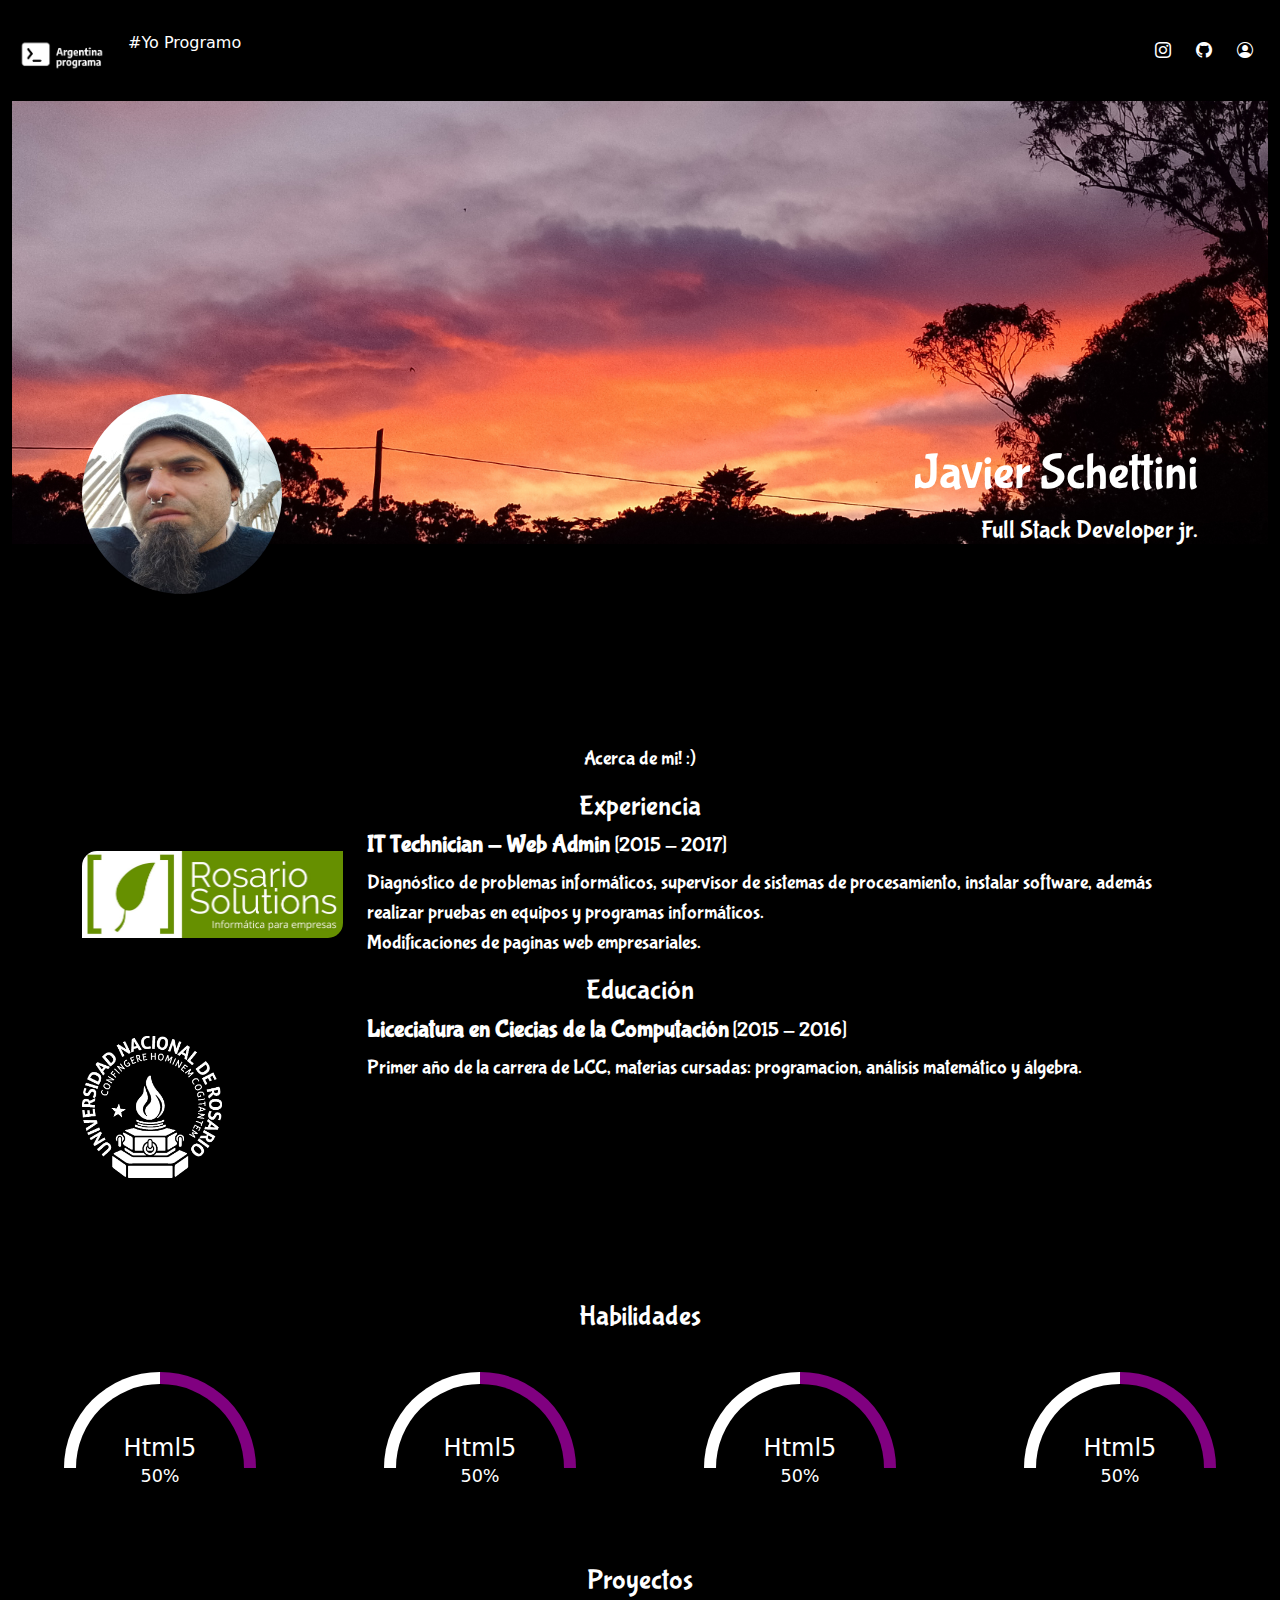
<file: index.html>
<!DOCTYPE html>
<html lang="en">
<!--
   Esqueleto del Portfolio web   
-->

<head>
<meta charset="utf-8" />
<title>Portfolio</title>
<meta name="generator" content="Geany 1.33" />
<meta name="viewport" content="width=device-width, initial-scale=1">
<!-- Css propio -->
<link href="estilo.css" rel="stylesheet">
<!-- Css de bootstrap -->
<link href="bootstrap/css/bootstrap.min.css" rel="stylesheet">
<!-- Iconos de Boostrap -->
<link href="https://cdn.jsdelivr.net/npm/bootstrap-icons@1.9.1/font/bootstrap-icons.css" rel="stylesheet">
<!-- Funtes de Google -->
<link href="https://fonts.googleapis.com/css2?family=Bubblegum+Sans&display=swap" rel="stylesheet"> 

</head>

<body>

<header class="navbar navbar-expand-sm">
<div class="container-fluid">
	<ul class="navbar-nav">
		<li class="nav-item"><img class="navbar-brand img-header" src="grafica/ap-logo.png" alt="logo argentina programa"></li>
		<li class="nav-item"><h6>#Yo Programo</h6></li>
	</ul>
	<ul class="social nav navbar-nav navbar-right">	
		<li class="nav-item"><a href="https://www.instagram.com"><i class="bi bi-instagram" style="color:white"></i></a></li>
		<li class="nav-item"><a href="https://www.github.com/schjavier"><i class="bi bi-github" style="color:white"></i></a></li>
		<li class="nav-item"><a href="login.html"><i class="bi bi-person-circle" style="color:white"></i></a></li>
	</ul>
</div>	
</header>

<div class="banner container-fluid ">
	<div class="row">
		<div class="col-12-sm"><img id="img-banner" class="img-banner img-fluid" src="grafica/atardecer.jpg" alt="foto de un atardecer"></div>
	</div>
</div>

<div id="sobre-banner" class="container">	
	<div class="row"> <!-- resolver problema al reducir pantalla -->
		<div class="col-4"><img class="img-fluid img-self" src="grafica/selfie.jpg"></div>	
		<div class="col-8">
			<h2 id="nombre">Javier Schettini</h2>
			<p>Full Stack Developer jr.</p>
		</div>
	</div>
</div>

<section>
	<div class="container-fluid">
		<div class="row">
			<div class="col-12-md">
			<p> Acerca de mi! :) </p>
			</div>
		</div>
	</div>


	<div class="experiencia container-fluid">
		<div class="row">
			<div class="col-12-sm">
			<h3>Experiencia</h3>
			
			</div>	
		</div>
	</div>

	<div class="container">
		<div class="row">
			<div class="col-3"><a href="https://rosariosolutions.com"><img class="img-fluid img-exp" src="grafica/Rs.jpeg" alt="Rosario Solutions Logo"></a></div>
			<div class="col-9">
				<h4><b>IT Technician - Web Admin </b><small> [2015 - 2017]</small></h4>
				<p class="empresa">Diagnóstico de problemas informáticos, 
				supervisor de sistemas de procesamiento, instalar software, además realizar 
				pruebas en equipos y programas informáticos.<br>
				Modificaciones de paginas web empresariales.				
				</p>
			</div>
		</div>
	</div>

	<div class="container-fluid">
		<div class="row">
			<div class="col-12"><h3>Educación</h3></div>
		</div>
	</div>
	
	<div class="container">
		<div class="row">
			<div class="col-3"><img class="img-fluid img-edu" src="grafica/fceia.png" alt="logo facultad rosario"></div>
			<div class="col-9">
			
				<h4><strong>Liceciatura en Ciecias de la Computación</strong><small> [2015 - 2016]</small></h4>
				<p class="educacion">Primer año de la carrera de LCC, materias cursadas: programacion, análisis
				matemático y álgebra.			
				</p>					
			
			</div>
		</div>
	</div>

<div class="container-fluid">
		<div class="row">
			<div class="col-12"><h3>Habilidades</h3></div>
		</div>
	</div>
	
	<div class="container-fluid">
		<div class="row skills">
			<div class="col-3"><div class="circular-progress"></div></div>
			<div class="col-3"><div class="circular-progress"></div></div>
			<div class="col-3"><div class="circular-progress"></div></div>
			<div class="col-3"><div class="circular-progress"></div></div>
		</div>
	</div>

<div class="container-fluid">
		<div class="row">
			<div class="col-12"><h3>Proyectos</h3></div>
		</div>
	</div>
	
	<div class="container-fluid">
		<div class="row">
			<div class="col-3"></div>
			<div class="col-9"></div>
		</div>
	</div>
</section>

<footer></footer>

<!-- js de bootstrap -->
<script src="bootstrap/js/bootstrap.min.js"></script>

</body>

</html>
</file>
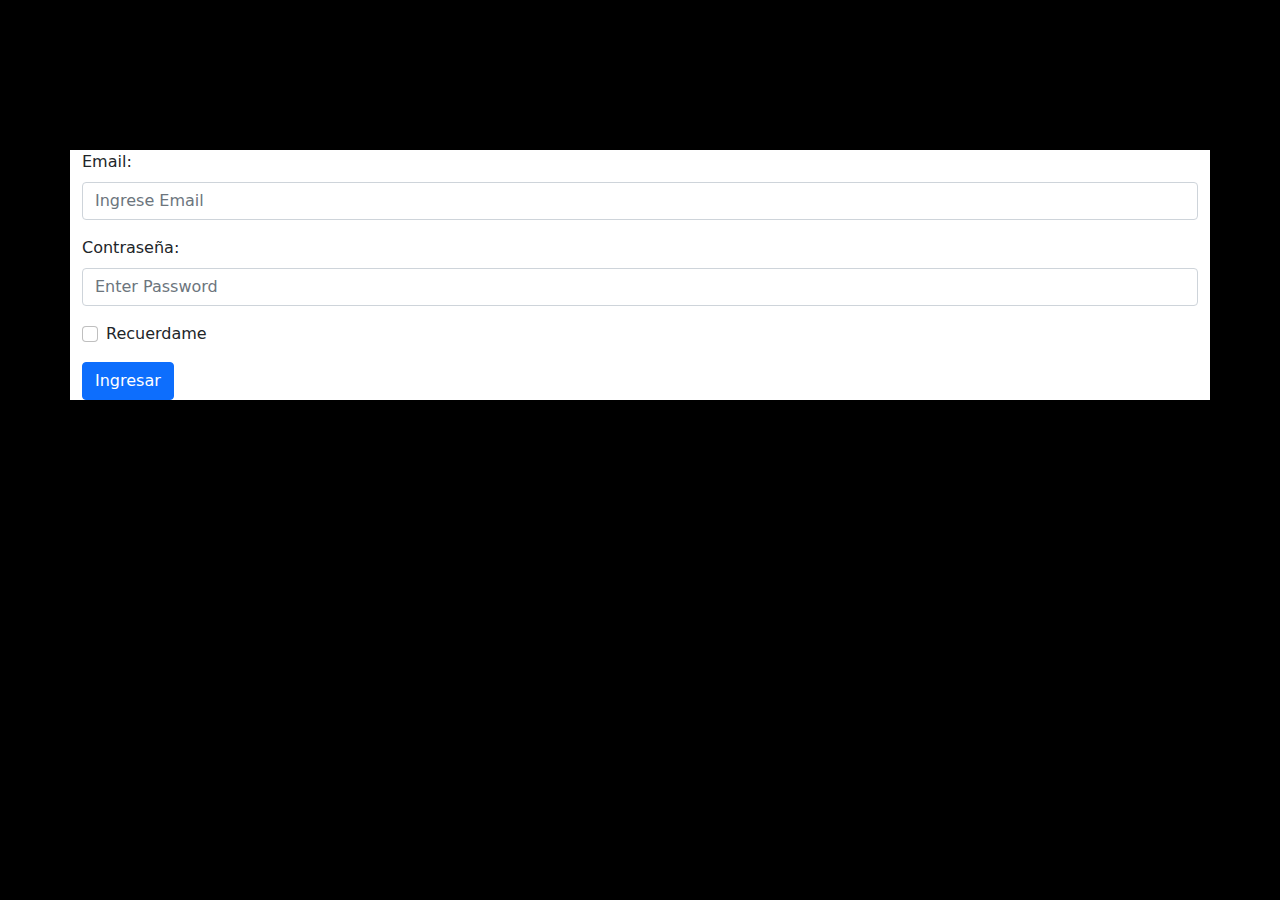
<file: login.html>
<!DOCTYPE html>
<html lang="en">
<!--
   login   
-->

<head>
<meta charset="utf-8" />
<title>->LogIn<-</title>
<meta name="generator" content="Geany 1.33" />
<meta name="viewport" content="width=device-width, initial-scale=1">
<!-- Css propio -->
<link href="estilo.css" rel="stylesheet">
<!-- Css de bootstrap -->
<link href="bootstrap/css/bootstrap.min.css" rel="stylesheet">
<!-- Iconos de Boostrap -->
<link href="https://cdn.jsdelivr.net/npm/bootstrap-icons@1.9.1/font/bootstrap-icons.css" rel="stylesheet">
<!-- Funtes de Google -->
<link href="https://fonts.googleapis.com/css2?family=Bubblegum+Sans&display=swap" rel="stylesheet"> 

</head>

<body>
	<div class="login container">
		<form>
			<div class="mb-3">
				<label for="email" class="form-label">Email:</label>
				<input type="email" class="form-control" id="email" placeholder="Ingrese Email" name="email">	
			</div>
			<div class="mb-3">
				<label for="pwd" class="form-label">Contraseña:</label>
				<input type="password" class="form-control" id="pwd" placeholder="Enter Password" name="pswd">
			</div>
			<div class="form-check mb-3">
				<label class="form-check-label">
				<input class="form-check-input" type="checkbox" name="remember"> Recuerdame
				</label>
			</div>
			<button type="submit" class="btn btn-primary">Ingresar</button>
		</form>
	</div>
<!-- js de bootstrap -->
<script src="bootstrap/js/bootstrap.min.js"></script>

</body>

</html>
</file>
<file: estilo.css>
html{
background-color: #000000;
scroll-behavior: smooth;}

body {background-color: #000000 !important;}

header {background-color: BLACK;}


/* estilos de header */
img.img-header {
background-color: BLACK;
width:100px;
height:75px;
margin-top:10px;
}

header h6 {
padding-top:25px;
color:white;

}

.social a {
padding: 10px 10px;
margin-right: 5px; 

}

/* estilos de banner */
.banner {
background-color:#000000;
z-index:1;
}

.img-banner {
max-width:100%;
height:auto;
}



/* estilos de sobre-banner */

.img-self {
border-radius:100px;
max-width:100%;
height:auto;

}

#sobre-banner{
position:relative;
top:-150px;
z-index:2;
}

#nombre{
color:white;
text-align:right;
margin-top:50px;
font-size: 50px;
font-family:bubblegum Sans;
}

p {
text-align:right;
color:white;
font-family:bubblegum Sans;
font-size: 25px;

}

/* estilos de section */

section.experiencia{
position:relative;
top:-100px;
background-color: #000000;

}

section p {

text-align:center;
color:white;
font-size:20px;
}

section h3 {
color:white;
font-family:bubblegum Sans;
text-align:center;
/**font-size:35px;**/
}

section h4 {
color:white;
font-family:bubblegum Sans;
text-align:justify;
/**font-size:25px;**/
}

.img-exp {
max-width:100%;
height:auto;
margin-top:20px;
border-radius:15px 0px 15px 0px;

}

.empresa{
text-align: left;

}

.educacion{
text-align:left;
}

.img-edu {
max-width:100%;
max-height:50%;
margin-top:20px;

}
/** comienzo de estilo de barras de progreso de skills **/

.skills{
padding-top:30px;

}

.circular-progress{
width:12rem;
height:12rem;
background:linear-gradient(0deg, #fff 50%, #800080 50%);
border-radius:50%;
margin:auto;
position:relative;
transform: rotate(90deg);
}

.circular-progress::before {
width:12rem;
height:12rem;
position:absolute;
top:0;
left:0;
background:#000 content-box;
content:"Html5";
border-radius:50%;
padding:.5em;
box-sizing: border-box;
font-size: 1.5rem;
color:#fff;
text-align:center;
line-height:8rem;
transform:rotate(-90deg);

}

.circular-progress::after{
width:12rem;
height:12rem;
position:absolute;
top:0;
left:0;
background:#000;
content:"50%";
border-radius:50%;
background:linear-gradient(
	transparent 50%,
	#000 50%
);
transform:scale(1.1) rotate(-90deg);
text-align:center;
color:#fff;
line-height: 13rem;

/**animation-name: barras;
animation-duration: 4s;**/
}

/** fin de estilo barras de progreso**/

/**@keyframes barras {
	from {transform:rotate(0deg);}
	to {transform:rotate(-90deg);}
}
**/

/** 
Comienzo Estilo de Login
  **/

.login{

position:relative;
top:150px;
width:250px;
height:250px;
background-color: #fff;
}

.login button {
margin-bottom:5rem;

}
</file>
